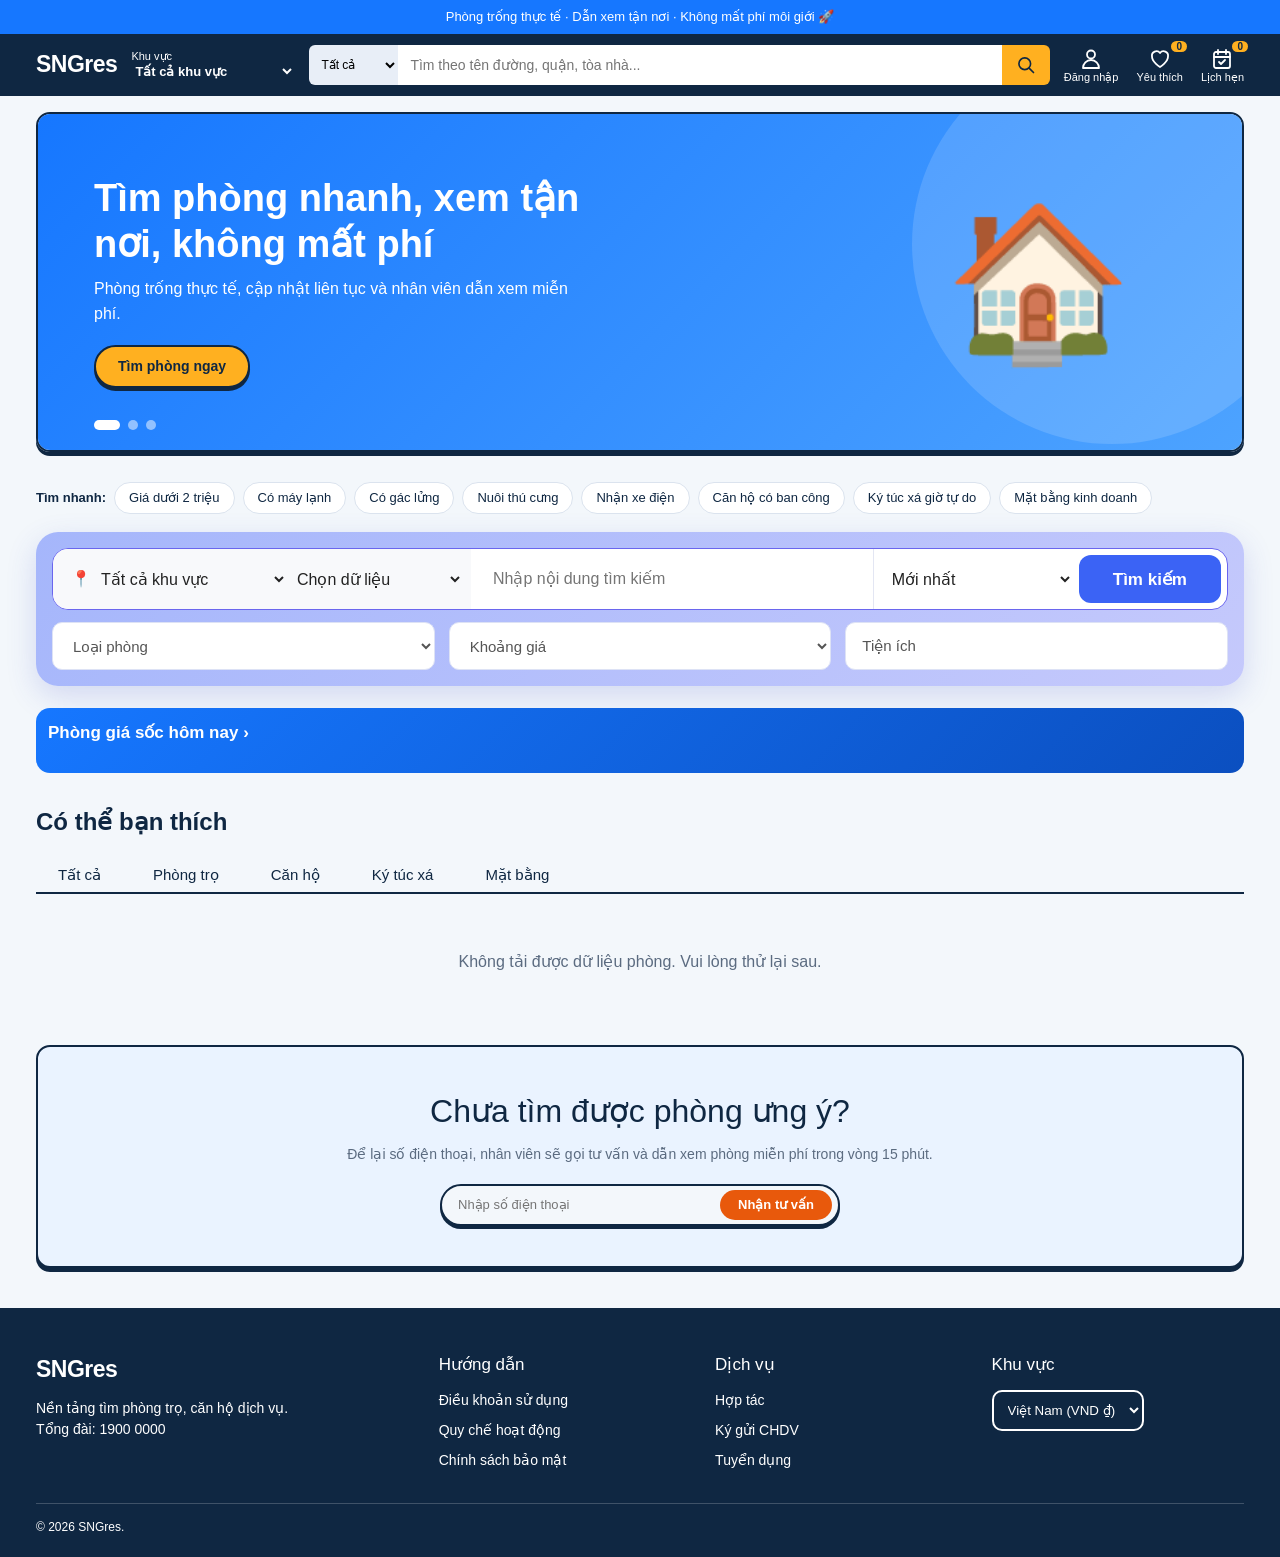
<file: index.html>
<!DOCTYPE html>
<html lang="vi">
<head>
<meta charset="UTF-8">
<meta name="viewport" content="width=device-width, initial-scale=1, viewport-fit=cover">
<meta name="theme-color" content="#0f2742">
<title>SNGres – Tìm phòng trọ, căn hộ dịch vụ</title>
<link rel="stylesheet" href="css/base.css">
<link rel="stylesheet" href="css/home.css">
<link rel="stylesheet" href="css/detail.css">
<link rel="stylesheet" href="css/responsive.css">
</head>
<body>
<div class="ann" id="ann"></div>

<header><div class="w">
  <a class="logo" href="#" data-logo></a>
  <label class="loc">Khu vực<select id="city" aria-label="Chọn khu vực"></select></label>
  <form class="sb" id="sf"><select id="sc"><option>Tất cả</option><option>Phòng trọ</option><option>Căn hộ</option><option>Ký túc xá</option><option>Mặt bằng</option></select>
    <input id="q" placeholder="Tìm theo tên đường, quận, tòa nhà..." aria-label="Tìm kiếm">
    <button aria-label="Tìm"><svg viewBox="0 0 24 24"><circle cx="10.5" cy="10.5" r="7"/><path d="M16 16l5 5"/></svg></button></form>
  <div class="ic">
    <button id="bl"><svg viewBox="0 0 24 24"><circle cx="12" cy="7.5" r="4"/><path d="M4 21c0-4.4 3.6-8 8-8s8 3.6 8 8z"/></svg><span>Đăng nhập</span></button>
    <button id="bf"><svg viewBox="0 0 24 24"><path d="M12 20s-8-5-8-10.5A4.5 4.5 0 0 1 12 6a4.5 4.5 0 0 1 8 3.5C20 15 12 20 12 20z"/></svg><span>Yêu thích</span><em id="fc">0</em></button>
    <button id="bc"><svg viewBox="0 0 24 24"><rect x="4" y="5" width="16" height="16" rx="2"/><path d="M8 3v4M16 3v4M4 10h16M9 15l2 2 4-4"/></svg><span>Lịch hẹn</span><em id="cc">0</em></button>
  </div>
</div></header>

<main class="w">
  <section class="hero1">
    <div class="ban th" id="ban"></div>
    <div class="tiles" id="tl"></div>
    <div class="qs"><b>Tìm nhanh:</b><span id="sd"></span></div>
  </section>

  <form class="flt2" id="flt" onsubmit="return false">
    <div class="bar2">
      <div class="ls"><span>&#128205;</span><select id="fcity" aria-label="Tỉnh/Thành phố"></select><select id="fd" aria-label="Quận/Huyện"></select></div>
      <input id="fq" type="search" placeholder="Nhập nội dung tìm kiếm" aria-label="Nhập nội dung tìm kiếm">
      <select id="fs" aria-label="Sắp xếp theo"><option value="">Mới nhất</option><option value="a">Giá tăng dần</option><option value="d">Giá giảm dần</option><option value="f">Còn nhiều phòng nhất</option></select>
      <button type="button" class="go" id="fgo2">Tìm kiếm</button>
    </div>
    <div class="row3">
      <select id="ft" aria-label="Loại phòng"></select>
      <select id="fp" aria-label="Khoảng giá"></select>
      <div class="amw" id="amw"><button type="button" id="fam">Tiện ích</button><div class="amp"><div class="chips" id="ac"></div></div></div>
    </div>
  </form>

  <section class="band"><h2>Phòng giá sốc hôm nay &rsaquo;</h2><div class="sc" id="deals"></div></section>

  <section class="sec" id="lst">
    <div class="sh"><h2>Có thể bạn thích</h2><span id="rs" style="font-size:13px;color:var(--mut)"></span></div>
    <div class="tabs" id="tabs"></div>
    <div class="grid" id="grid"></div>
  </section>



  <section class="sec news th"><h2 data-set="lead_title"></h2><p data-set="lead_desc"></p>
    <form class="em" id="nf"><input type="tel" data-ph="lead_placeholder" aria-label="Số điện thoại" pattern="0[0-9]{9}" title="Nhập số điện thoại 10 số, bắt đầu bằng 0" required><button data-set="lead_btn"></button></form></section>

</main>
<section class="w" id="pg" hidden></section>
<footer><div class="w"><div class="fgd">
  <div><div class="logo" data-logo></div><p style="margin-top:10px"><span data-set="footer_desc"></span><br><span data-set="footer_contact"></span></p></div>
  <div><h4>Hướng dẫn</h4><ul><li>Điều khoản sử dụng</li><li>Quy chế hoạt động</li><li>Chính sách bảo mật</li></ul></div>
  <div><h4>Dịch vụ</h4><ul><li>Hợp tác</li><li>Ký gửi CHDV</li><li>Tuyển dụng</li></ul></div>
  <div><h4>Khu vực</h4><select style="background:transparent;color:#fff;border:2px solid #fff;border-radius:10px;padding:10px"><option style="color:#000">Việt Nam (VND ₫)</option></select></div>
</div><div class="copy" data-set="copyright"></div></div></footer>

<nav class="mb" aria-label="Điều hướng chính"><a href="#" data-mb="home" class="on"><svg viewBox="0 0 24 24" aria-hidden="true"><path d="M3 11l9-8 9 8"/><path d="M5 10v10h14V10"/><path d="M10 20v-6h4v6"/></svg><span>Trang chủ</span></a><a href="#"><svg viewBox="0 0 24 24" aria-hidden="true"><path d="M4 5h16v11H9l-5 4z"/></svg><span>Nhắn tin</span></a><a href="#lst" data-mb="find"><svg viewBox="0 0 24 24" aria-hidden="true"><circle cx="10.5" cy="10.5" r="6.5"/><path d="M15.5 15.5L21 21"/></svg><span>Tìm phòng</span></a><a href="#"><svg viewBox="0 0 24 24" aria-hidden="true"><rect x="3" y="7" width="18" height="13" rx="2"/><path d="M9 7V5a1 1 0 0 1 1-1h4a1 1 0 0 1 1 1v2M3 13h18"/></svg><span>Tìm việc</span></a><a href="#"><svg viewBox="0 0 24 24" aria-hidden="true"><circle cx="12" cy="8" r="4"/><path d="M4 21c0-4.4 3.6-8 8-8s8 3.6 8 8"/></svg><span>Tài khoản</span></a></nav>

<div class="toast" id="ts"></div>

<script src="config.js"></script>
<script src="js/core.js"></script>
<script src="js/state.js"></script>
<script src="js/listing.js"></script>
<script src="js/detail.js"></script>
<script src="js/events.js"></script>
<script src="js/panel.js"></script>
<script src="js/settings.js"></script>
<script src="js/main.js"></script>
<script src="js/responsive.js"></script>
</body>
</html>
</file>
<file: css/base.css>
:root{--bg:#f3f7fb;--ink:#0f2742;--mar:#1677ff;--card:#fff;--yel:#ffb020;--mut:#5b6b80;--ln:#dbe3ee}
*{box-sizing:border-box;margin:0;padding:0}
body{background:var(--bg);color:var(--ink);font-family:"Segoe UI",Roboto,Arial,sans-serif;line-height:1.55;padding-bottom:62px}
a{color:inherit;text-decoration:none}button{font-family:inherit;color:inherit}
.w{max-width:1200px;margin:0 auto;padding:0 16px}
.th{border:2px solid var(--ink);box-shadow:0 4px 0 var(--ink)}
/* top */
.ann{background:var(--mar);color:#fff;text-align:center;font-size:13px;padding:7px}
header{background:var(--ink);color:#fff;position:sticky;top:0;z-index:30}
header .w{display:flex;align-items:center;gap:14px;height:62px}
.logo{font-size:23px;font-weight:800;letter-spacing:-.5px}.logo span{color:var(--yel)}
.loc{font-size:11px;line-height:1.2;white-space:nowrap}.loc select{display:block;background:transparent;color:#fff;border:0;font-weight:700;font-size:13px;cursor:pointer;outline:0;max-width:170px;padding:0}.loc option{color:#000}
.sb{flex:1;display:flex;height:40px}
.sb select{border:0;background:#e8eef7;border-radius:6px 0 0 6px;padding:0 8px;font-size:12px}
.sb input{flex:1;min-width:0;border:0;padding:0 12px;font-size:14px;outline:0}
.sb button{border:0;background:var(--yel);width:48px;border-radius:0 6px 6px 0;cursor:pointer;display:grid;place-items:center}
.ic{display:flex;align-items:center;gap:18px;font-size:12px}
.ic button{background:none;border:0;color:#fff;cursor:pointer;position:relative;text-align:center;font-size:11px}
.ic svg{width:24px;height:24px;stroke:#fff;fill:none;stroke-width:1.8;stroke-linecap:round;stroke-linejoin:round;display:block;margin:0 auto}
.ic em{position:absolute;top:-6px;right:-4px;background:var(--yel);color:var(--ink);font-style:normal;font-weight:700;border-radius:10px;font-size:10px;padding:0 5px}
.sb svg{width:20px;height:20px;stroke:var(--ink);fill:none;stroke-width:2;stroke-linecap:round}
nav.cat{background:#163a63;color:#fff;font-size:13px}
nav.cat .w{display:flex;gap:20px;height:38px;align-items:center;overflow-x:auto}
nav.cat a{white-space:nowrap}nav.cat a:hover{text-decoration:underline}
nav.cat .all{border:1px solid #fff;padding:3px 10px;border-radius:3px;font-weight:700}
</file>
<file: css/home.css>
/* hero */
.hero{display:grid;grid-template-columns:250px 1fr 270px;gap:14px;margin-top:16px}
.side{background:var(--card);border-radius:14px;padding:12px 16px;line-height:2.1;font-size:14px}
.side h4{color:var(--mar);font-size:14px}.side a{cursor:pointer}.side a:hover{color:var(--mar);text-decoration:underline}
.ban{border-radius:14px;position:relative;overflow:hidden;min-height:300px;color:#fff}
.sl{position:absolute;inset:0;padding:36px 40px;display:flex;flex-direction:column;justify-content:center;opacity:0;transition:.5s}
.sl.on{opacity:1}.sl h2{font-size:32px;line-height:1.2;max-width:520px}.sl p{margin:10px 0 18px;max-width:480px}
.sl .btn{align-self:flex-start}
.dots{position:absolute;left:40px;bottom:16px;display:flex;gap:8px;z-index:2}
.dots i{width:10px;height:10px;border-radius:50%;background:rgba(255,255,255,.5);cursor:pointer}.dots i.on{width:26px;border-radius:6px;background:#fff}
.btn{display:inline-block;background:#e8590c;color:#fff;border:2px solid var(--ink);box-shadow:0 3px 0 var(--ink);border-radius:30px;padding:9px 22px;font-weight:600;cursor:pointer;font-size:14px}
.btn:active{transform:translateY(2px);box-shadow:0 1px 0 var(--ink)}
.btn.ghost{background:transparent;color:var(--ink)}.btn.y{background:var(--yel);color:var(--ink)}
.login{background:var(--card);border-radius:14px;padding:16px}
.who{display:flex;gap:10px;align-items:center}.av{width:44px;height:44px;border-radius:50%;background:var(--yel)}
.login h3{margin:14px 0 2px;font-size:17px;text-align:center}.login p{text-align:center;font-size:13px;color:var(--mut)}
.login .btn{display:block;text-align:center;margin:14px 0}
.q4{display:grid;grid-template-columns:repeat(4,1fr);text-align:center;font-size:12px;gap:4px}.q4 b{display:block;font-size:17px}
.nw{background:var(--card);border-radius:14px;padding:14px}
.nw h4{font-size:15px;margin-bottom:6px}
.ni{display:flex;gap:10px;align-items:center;padding:9px 0;border-top:1px solid var(--ln);cursor:pointer}
.ni i{width:54px;height:54px;border-radius:10px;flex:none}
.ni b{display:block;font-size:13px;line-height:1.3}.ni small{color:#e8590c;font-weight:700;font-size:12px}.ni span{display:block;font-size:11px;color:var(--mut)}
.nw .btn{display:block;text-align:center;margin-top:10px;font-size:13px;padding:9px}
.hero1{margin-top:16px}
.hero1 .ban{min-height:330px}
.sl:before{content:var(--e);position:absolute;right:110px;top:50%;transform:translateY(-50%);font-size:150px;line-height:1;z-index:1}
.sl:after{content:"";position:absolute;right:-70px;top:-70px;width:400px;height:400px;border-radius:50%;background:rgba(255,255,255,.14)}
.sl>*{position:relative;z-index:2}
.tiles{display:grid;grid-template-columns:repeat(4,1fr);gap:14px;margin-top:16px}
.tile{display:flex;align-items:center;gap:14px;background:var(--card);border-radius:14px;padding:14px 16px}
.tile i{width:48px;height:48px;border-radius:14px;display:grid;place-items:center;font-style:normal;font-size:24px;flex:none}
.tile b{display:block;font-size:16px}.tile small{color:var(--mut);font-size:12px}
.tile:hover{transform:translateY(-2px)}
.qs{display:flex;align-items:center;flex-wrap:wrap;gap:8px;margin-top:14px;font-size:13px}
.qs span{display:flex;flex-wrap:wrap;gap:8px}
.qs a{background:#fff;border:1px solid var(--ln);border-radius:20px;padding:5px 14px;cursor:pointer}.qs a:hover{border-color:var(--mar);color:var(--mar)}
.cnt{text-align:center;font-style:italic;font-weight:700;margin:2px 0 18px}.cnt b{color:#e8590c}
.ff{display:grid;grid-template-columns:repeat(4,1fr);gap:22px 18px;align-items:end}
.fld{position:relative}.fld>label{position:absolute;top:-10px;left:12px;background:#dbeafe;color:var(--ink);font-size:12px;font-weight:600;padding:1px 10px;border-radius:10px;z-index:1}
.fld select,.fld input[type=text],.fld input[type=search]{width:100%;height:46px;border:1.5px solid #9fb3cc;border-radius:10px;padding:0 12px;font-size:14px;background:#fff;color:var(--ink);outline:0}
.fld select:focus,.fld input:focus{border-color:var(--mar)}
.fqw{display:flex}.fqw input{border-radius:10px 0 0 10px!important}.fqw button{border:0;background:#e8590c;color:#fff;width:44px;border-radius:0 10px 10px 0;cursor:pointer;font-size:12px}
.span2{grid-column:span 2}
.mapchk{display:flex;align-items:center;gap:8px;color:#d4351c;font-weight:700;font-size:14px;cursor:pointer;height:46px}.mapchk input{width:20px;height:20px}
.fbtn{display:flex;gap:10px;align-items:center}
.hotb{background:#e0301e;color:#fff;border:0;border-radius:8px;padding:0 20px;height:46px;font-weight:800;font-size:15px;cursor:pointer;opacity:.75}.hotb.on{opacity:1;box-shadow:0 0 0 3px #ffb020}
.sbtn{background:#4a8cf0;color:#fff;border:0;border-radius:8px;height:46px;padding:0 22px;font-size:15px;cursor:pointer}
.lnk{background:none;border:0;color:var(--mar);cursor:pointer;font-size:13px;text-decoration:underline}
.mapv{position:relative;height:480px;border-radius:14px;border:2px solid var(--ink);background:#dfeaf5 repeating-linear-gradient(0deg,transparent 0 59px,rgba(15,39,66,.08) 59px 60px),repeating-linear-gradient(90deg,transparent 0 59px,rgba(15,39,66,.08) 59px 60px);overflow:hidden}
.pin{position:absolute;transform:translate(-50%,-100%);font-size:28px;cursor:pointer;text-align:center;line-height:1}
.pin small{display:block;font-size:11px;background:#fff;border:1px solid var(--ink);border-radius:8px;padding:1px 6px;font-weight:700;color:#e8590c;white-space:nowrap}
.flt2{background:linear-gradient(135deg,#a5b6fb,#c5c9fc);border-radius:22px;padding:16px;margin-top:18px;box-shadow:0 10px 30px rgba(60,80,200,.18)}
.bar2{display:flex;align-items:stretch;background:#fff;border:1.5px solid #6a66ee;border-radius:16px;height:62px;overflow:hidden}
.ls{display:flex;align-items:center;gap:6px;background:#f8f9fb;padding:0 8px 0 18px;flex:none}
.ls select{border:0;background:transparent;font-size:16px;color:#222;outline:0;cursor:pointer;height:100%;min-width:0}
#fcity{width:190px}#fd{width:170px}
.bar2 input{flex:1;min-width:0;border:0;padding:0 22px;font-size:16px;outline:0}
.go{background:#3b63f5;color:#fff;border:0;border-radius:12px;margin:6px;padding:0 34px;font-size:17px;font-weight:600;cursor:pointer}
.go:hover{background:#2d4fd6}
#fs{flex:none;width:200px;border:0;border-left:1px solid #e3e6f3;background:transparent;padding:0 14px;font-size:16px;color:#222;outline:0;cursor:pointer}
.row3{display:grid;grid-template-columns:repeat(3,1fr);gap:14px;margin-top:12px}
.row3 select,#fam{width:100%;height:48px;border:1px solid #dde2f5;border-radius:10px;padding:0 16px;background:#fff;font-size:15px;color:#555;text-align:left;cursor:pointer;outline:0}
.amw{position:relative}.amp{display:none;position:absolute;top:54px;left:0;min-width:320px;background:#fff;border-radius:12px;box-shadow:0 12px 30px rgba(0,0,0,.22);padding:14px;z-index:25}.amw.open .amp{display:block}
.amp .chips{margin:0}.amp .chips .l{display:none}
@media(max-width:960px){.bar2{flex-wrap:wrap;height:auto}.ls{width:100%;padding:8px 10px}#fcity,#fd{flex:1;width:auto}.bar2 input{height:48px;flex:1 1 60%}#fs{height:48px;width:auto;flex:1 1 30%}.go{padding:0 20px}.row3{grid-template-columns:1fr}.adv{grid-template-columns:1fr 1fr}.cnt2{margin-left:0}}
/* filter */
.flt{background:var(--card);border-radius:14px;padding:16px;margin-top:18px}
.fg{display:grid;grid-template-columns:repeat(3,1fr) auto;gap:10px}
.fg select{height:44px;border:2px solid var(--ink);border-radius:10px;padding:0 12px;background:#fff;color:var(--ink);font-size:14px}
.chips{display:flex;flex-wrap:wrap;gap:8px;margin-top:12px;align-items:center}
.chips .l{font-size:12px;color:var(--mut);width:64px}
.chips button{border:1.5px solid #8a6a74;background:transparent;border-radius:20px;padding:5px 14px;font-size:13px;cursor:pointer}
.chips button.on{background:var(--ink);border-color:var(--ink);color:#fff}
/* deals */
.band{background:linear-gradient(135deg,#1677ff,#0b4fc0);border-radius:14px;padding:12px;margin-top:22px;color:#fff}
.band h2{font-size:17px;margin-bottom:8px}
.sc{display:flex;gap:10px;overflow-x:auto;padding-bottom:6px}
.dl{min-width:150px;background:#fff;color:var(--ink);border-radius:10px;padding:8px;font-size:12px;cursor:pointer}
.dl i{display:block;height:92px;border-radius:8px;margin-bottom:6px}
.bg{background:#e8590c;color:#fff;font-weight:700;border-radius:3px;padding:1px 5px;font-size:10px}.lt{color:#e8590c;font-size:10px;margin-left:4px}
.dl .p{font-size:14px;font-weight:700;margin-top:3px}.dl s{font-size:10px;font-weight:400;color:#666}
/* tabs & grid */
.sec{margin-top:30px}
.tabs{display:flex;gap:8px;overflow-x:auto;border-bottom:2px solid var(--ink);margin-bottom:16px}
.tabs button{border:2px solid transparent;border-bottom:0;background:none;padding:10px 20px;font-size:15px;cursor:pointer;border-radius:10px 10px 0 0;white-space:nowrap;margin-bottom:-2px}
.tabs button.on{border-color:var(--ink);background:var(--bg);font-weight:700}
.grid{display:grid;grid-template-columns:repeat(4,1fr);gap:16px}
.rc{background:var(--card);border-radius:12px;overflow:hidden;cursor:pointer;display:flex;flex-direction:column;transition:.15s}
.rc:hover{transform:translateY(-3px)}
.rc .im{height:160px;position:relative}
.bd{position:absolute;top:8px;left:8px;display:flex;gap:4px;flex-wrap:wrap}
.bd span{font-size:11px;font-weight:700;padding:2px 9px;border-radius:12px;background:#fff}.bd .h{background:#ff6a1a;color:#fff}.bd .v{background:#16a34a;color:#fff}
.fav{position:absolute;top:8px;right:8px;width:32px;height:32px;border-radius:50%;border:0;background:#fff;cursor:pointer;font-size:16px}
.rbd{padding:12px;display:flex;flex-direction:column;gap:4px;flex:1}
.rbd b{font-size:15px}.rbd .a{font-size:12px;color:var(--mut)}.rbd .f{font-size:12px;color:#16a34a;font-weight:700}.rbd .pr{font-weight:800;font-size:16px;color:#e8590c;margin-top:auto}
.empty{grid-column:1/-1;text-align:center;padding:40px;color:var(--mut)}
.sh{display:flex;justify-content:space-between;align-items:center;margin-bottom:14px}.sh h2{font-size:24px;font-weight:600}.sh a{color:var(--mar);font-size:14px;font-weight:600}
.dg{display:grid;grid-template-columns:repeat(4,1fr);gap:10px}
.dg a{background:var(--card);border-radius:12px;padding:12px 14px;border:2px solid var(--ink);font-size:14px;cursor:pointer}.dg a:hover{background:#fff}.dg small{display:block;color:var(--mut)}
/* faq/news/app */
.faq{background:var(--card);border-radius:14px;padding:24px}.faq h2{font-weight:600}
.faq details{border-top:1px solid var(--ln);padding:12px 0}.faq summary{cursor:pointer;display:flex;justify-content:space-between;list-style:none;font-weight:600}
.faq summary:after{content:"+";font-size:20px}.faq details[open] summary:after{content:"–"}.faq details p{margin-top:6px;color:var(--mut);font-size:14px}
.news{background:#eaf3ff;border-radius:14px;text-align:center;padding:40px 16px}
.news h2{font-weight:400;font-size:32px;margin-bottom:8px}.news p{color:var(--mut);margin-bottom:18px;font-size:14px}
.em{display:inline-flex;width:400px;max-width:100%;border:2px solid var(--ink);border-radius:30px;box-shadow:0 3px 0 var(--ink);height:42px;padding:0 6px 0 16px;background:var(--bg)}
.em input{flex:1;min-width:0;border:0;background:none;outline:0;font-size:13px}.em button{border:0;background:#e8590c;color:#fff;font-weight:600;font-size:13px;cursor:pointer;border-radius:30px;padding:0 18px;margin:4px 0}
.app{display:grid;grid-template-columns:1fr auto;gap:20px;align-items:center;background:linear-gradient(135deg,#0f2742,#1d4e89);color:#fff;border-radius:14px;padding:26px}
.qr{width:100px;height:100px;background:#fff;color:var(--ink);border-radius:10px;display:grid;place-items:center;font-size:12px;text-align:center}
footer{background:var(--ink);color:#fff;margin-top:40px;padding:44px 0 20px;font-size:14px}
.fgd{display:grid;grid-template-columns:1.5fr 1fr 1fr 1fr;gap:24px}footer h4{font-weight:400;font-size:17px;margin-bottom:12px}footer li{list-style:none;margin-bottom:8px}
.copy{border-top:1px solid rgba(255,255,255,.2);margin-top:24px;padding-top:14px;font-size:12px}
.mb{display:none;position:fixed;bottom:0;left:0;right:0;background:#fff;border-top:2px solid var(--ink);justify-content:space-around;padding:6px 0;font-size:11px;z-index:40}.mb a{text-align:center}
/* modal */
.ov{display:none;position:fixed;inset:0;background:rgba(30,5,15,.6);z-index:60;overflow-y:auto;padding:24px 12px}
.ov.on{display:block}
.md{background:var(--bg);max-width:1000px;margin:0 auto;border-radius:16px;padding:26px;position:relative}
.x{position:absolute;top:12px;right:14px;width:36px;height:36px;border-radius:50%;border:2px solid var(--ink);background:#fff;cursor:pointer;font-size:18px}
.pd{display:grid;grid-template-columns:1fr 1fr;gap:34px}
.mi{aspect-ratio:1/.85;border-radius:12px}
.th2{display:flex;gap:10px;margin-top:16px}.th2 i{flex:1;aspect-ratio:1;border-radius:10px;cursor:pointer;display:block;border:2px solid var(--ink);box-shadow:0 3px 0 var(--ink)}.th2 i.on{outline:3px solid var(--yel)}
.pd small{font-size:11px;letter-spacing:.12em}.pd h1{font-size:30px;font-weight:500;line-height:1.2;margin:4px 0 12px}
.price{font-size:22px;font-weight:700;color:#e8590c}.tx{font-size:13px;color:var(--mut)}
.lb{font-size:13px;margin:16px 0 6px}
.pills{display:flex;gap:8px;flex-wrap:wrap}.pills button{border:1.5px solid #8a6a74;background:transparent;border-radius:30px;padding:8px 20px;cursor:pointer;font-size:14px}.pills button.on{background:var(--ink);color:#fff;border-color:var(--ink)}
.qty{display:inline-flex;align-items:center;justify-content:space-between;width:140px;height:46px;border:2px solid var(--ink);box-shadow:0 3px 0 var(--ink);border-radius:10px;padding:0 6px}.qty button{border:0;background:none;width:32px;height:32px;font-size:18px;cursor:pointer}
.acts{margin-top:18px;display:grid;gap:10px;max-width:420px}.acts .btn{text-align:center;padding:13px}
.tp{padding:20px 4px;font-size:15px}.tp ul{padding-left:20px}.tp li{margin-bottom:6px}.tp dl{display:grid;grid-template-columns:170px 1fr;gap:8px 16px}.tp dt{font-weight:700}
.rv{border-bottom:1px solid var(--ln);padding:10px 0}.rv b{display:block}
.toast{position:fixed;bottom:80px;left:50%;transform:translateX(-50%);background:var(--ink);color:#fff;padding:10px 20px;border-radius:30px;font-size:14px;z-index:90;opacity:0;pointer-events:none;transition:.3s}.toast.on{opacity:1}
@media(max-width:960px){.hero{grid-template-columns:1fr}.sl:before{display:none}.tiles{grid-template-columns:1fr 1fr}.tile{padding:10px}.grid,.dg{grid-template-columns:repeat(2,1fr)}.fg{grid-template-columns:1fr 1fr}.pd,.fgd,.app{grid-template-columns:1fr}.ic span{display:none}.loc select{max-width:100px}.ff{grid-template-columns:1fr 1fr}.span2{grid-column:span 2}.mb{display:flex}.sl h2{font-size:24px}.sl{padding:24px}.dots{left:24px}}
</file>
<file: css/detail.css>
/* detail page */
#pg{padding:26px 16px 40px}.bc{font-size:13px;color:var(--mut);margin-bottom:14px}.bc a{color:var(--mar)}.bc i{margin:0 7px;font-style:normal;opacity:.5}.bc b{color:var(--ink);font-weight:600}
.hd2{display:flex;justify-content:space-between;align-items:flex-end;gap:16px;flex-wrap:wrap;margin-bottom:18px}
.chips2{display:flex;gap:6px;flex-wrap:wrap;margin-bottom:8px}.chips2 span{font-size:12px;font-weight:600;padding:3px 10px;border-radius:99px;background:#e6eef9;color:#26456b}.chips2 .hot{background:#ffe6dc;color:#c2410c}.chips2 .ok{background:#dcf5e4;color:#157a3a}
.hd2 h1{font-size:30px;line-height:1.2;letter-spacing:-.01em}.hd2 .ad2{color:var(--mut);margin-top:4px}
.pr2{text-align:right}.pr2 b{display:block;font-size:30px;color:#d4622a;line-height:1.1}.pr2 small{color:var(--mut)}
.dg2{display:grid;grid-template-columns:minmax(0,1fr) 370px;gap:24px;align-items:start}
.c2{background:#fff;border:1px solid var(--ln);border-radius:16px;padding:18px;box-shadow:0 6px 20px rgba(15,39,66,.06);margin-top:18px}.c2:first-child{margin-top:0}
.c2 h3{font-size:13px;letter-spacing:.06em;color:var(--mut);margin-bottom:12px;text-transform:uppercase}
#pg .gm{height:min(56vw,520px);border-radius:16px;border:1px solid var(--ln)}
#pg .th2{display:grid;grid-template-columns:repeat(4,1fr);gap:10px;margin-top:10px}#pg .th2 i{aspect-ratio:16/9;border:2px solid transparent;box-shadow:none;border-radius:10px;opacity:.75}#pg .th2 i.on{border-color:var(--mar);opacity:1;outline:0}
.am8{display:grid;grid-template-columns:repeat(auto-fill,minmax(92px,1fr));gap:8px}.am8 span{display:flex;flex-direction:column;align-items:center;gap:2px;padding:10px 4px;border-radius:12px;background:#f1f6fd;font-size:20px}.am8 span small{font-size:12px;color:var(--ink);font-weight:600}.am8 span.off{opacity:.3;filter:grayscale(1)}
.cs{display:grid;grid-template-columns:repeat(4,1fr);gap:10px;margin-top:14px;padding-top:14px;border-top:1px dashed var(--ln)}.cs b{display:block;font-size:15px}.cs small{color:var(--mut);font-size:12px}
#pg .tabs{border-bottom:1px solid var(--ln);gap:2px;margin-bottom:6px}#pg .tabs button{border:0;border-bottom:3px solid transparent;border-radius:0;background:none;padding:10px 14px;margin-bottom:-1px;color:var(--mut)}#pg .tabs button.on{border-bottom-color:var(--mar);color:var(--mar);font-weight:700;background:none}
.side{position:sticky;top:84px}.bk2{padding:20px}
.bt2{display:flex;justify-content:space-between;align-items:baseline;margin-bottom:14px}.bt2 b{font-size:26px;color:#d4622a}.bt2 small{color:var(--mut)}
.lb2{font-size:12px;font-weight:700;letter-spacing:.05em;color:var(--mut);text-transform:uppercase;margin:16px 0 8px}
.rl{display:grid;grid-template-columns:repeat(auto-fill,minmax(74px,1fr));gap:8px}.rl button{border:1.5px solid var(--ln);background:#fff;border-radius:10px;padding:7px 2px;font-size:12px;color:var(--mut);cursor:pointer}.rl b{display:block;font-size:15px;color:var(--ink)}.rl button.on{background:#eaf2ff;border-color:var(--mar)}.rl button.on b{color:var(--mar)}
.seg{display:flex;background:#eef2f8;border-radius:12px;padding:4px;gap:4px}.seg button{flex:1;border:0;background:none;border-radius:9px;padding:8px 0;font-size:14px;cursor:pointer;color:var(--mut)}.seg button.on{background:#fff;color:var(--ink);font-weight:700;box-shadow:0 1px 4px rgba(15,39,66,.15)}
.stp{display:inline-flex;align-items:center;border:1.5px solid var(--ln);border-radius:10px}.stp button{width:38px;height:38px;border:0;background:none;font-size:18px;cursor:pointer}.stp span{min-width:30px;text-align:center;font-weight:700}
.fg2{display:grid;grid-template-columns:1fr 1fr;gap:10px;margin-top:6px}.fg2 .f{grid-column:span 2}.fg2 .h{grid-column:span 1}
.f2 label{display:block;font-size:12px;color:var(--mut);margin-bottom:4px}.f2 input{width:100%;height:42px;border:1.5px solid var(--ln);border-radius:10px;padding:0 12px;font-size:14px;background:#fff;outline:0}.f2 input:focus{border-color:var(--mar)}
.cta{width:100%;height:48px;border:0;border-radius:12px;background:#d4622a;color:#fff;font-weight:700;font-size:16px;cursor:pointer;margin-top:16px}.cta:hover{background:#bf561f}.cta.g{background:#fff;color:var(--ink);border:1.5px solid var(--ln);margin-top:8px;height:44px;font-size:15px}
.bkl{display:inline-block;margin-top:20px;color:var(--mar);font-weight:600}
@media(max-width:960px){.dg2{grid-template-columns:1fr}.side{position:static}.cs{grid-template-columns:1fr 1fr}.pr2{text-align:left}.hd2 h1{font-size:24px}}
/* sidebar clean */
.dg2{grid-template-columns:minmax(0,1fr) 380px}
.side .cd{background:#fff;border:1px solid #e3e8f0;border-radius:16px;box-shadow:0 6px 20px rgba(15,39,66,.06);padding:18px}.side .cd+.cd{margin-top:14px}
.cdh{display:flex;justify-content:space-between;align-items:baseline;margin-bottom:12px}.cdh b{font-size:16px}.cdh small{color:var(--mut)}.pc{color:#d4622a;font-size:22px;font-weight:800}
.fm{display:grid;grid-template-columns:1fr 1fr;gap:12px}.fm>*{min-width:0}.fm .f{grid-column:1/-1}
.fl2 label{display:block;font-size:12px;font-weight:600;color:var(--mut);margin-bottom:5px}
.fl2 input,.fl2 select{display:block;width:100%;min-width:0;height:44px;border:1.5px solid #dfe5ef;border-radius:10px;padding:0 12px;font-size:15px;background:#fff;color:var(--ink);outline:0;font-family:inherit}.fl2 input:focus,.fl2 select:focus{border-color:#3b63f5;box-shadow:0 0 0 3px rgba(59,99,245,.14)}
.bkb{width:100%;height:48px;border:0;border-radius:12px;background:#3b63f5;color:#fff;font-weight:700;font-size:16px;cursor:pointer;margin-top:16px}.bkb:hover{background:#2d4fd6}
.adl{width:100%;height:42px;margin-top:8px;border:1.5px solid #dfe5ef;border-radius:12px;background:#fff;color:var(--ink);font-size:14px;font-weight:600;cursor:pointer}.adl:hover{background:#f3f7fb}
@media(max-width:960px){.dg2{grid-template-columns:1fr}}
.fm .gt{grid-column:1/-1;font-size:11px;font-weight:700;letter-spacing:.07em;color:var(--mut);text-transform:uppercase}.fm .gt~.gt{margin-top:6px;padding-top:14px;border-top:1px dashed #e3e8f0}
.fl2 label em{color:#e03131;font-style:normal}
.fm.fold{display:none}.fm.fold.open{display:grid;animation:fo .25s ease}@keyframes fo{from{opacity:0;transform:translateY(-6px)}to{opacity:1;transform:none}}
.fm.fold{display:none}.fm.fold.open{display:grid;animation:fo .25s ease}@keyframes fo{from{opacity:0;transform:translateY(-6px)}to{opacity:1;transform:none}}
.ctv{border:0;text-align:left;cursor:pointer;font-family:inherit;display:flex;align-items:center;gap:12px;width:100%;padding:14px 16px;border-radius:14px;background:linear-gradient(135deg,#5b7cff,#3b63f5);color:#fff;text-decoration:none;box-shadow:0 8px 20px rgba(59,99,245,.35);transition:.2s}.ctv:hover{transform:translateY(-1px);box-shadow:0 10px 24px rgba(59,99,245,.45)}
.ctv .ci{flex:none;width:42px;height:42px;border-radius:50%;background:rgba(255,255,255,.22);display:grid;place-items:center;font-size:20px}.ctv .ct b{display:block;font-size:17px;line-height:1.25}.ctv .ct small{display:block;font-size:12.5px;opacity:.92;margin-top:2px}
.side .fm{margin-top:14px}
.ctv{background:linear-gradient(135deg,#ff8a1f,#e8590c)!important;box-shadow:0 8px 22px rgba(232,89,12,.45)!important;position:relative;overflow:hidden;animation:ctvb 2.4s ease-in-out infinite}
.ctv:hover{box-shadow:0 12px 28px rgba(232,89,12,.55)!important}
.ctv:before{content:"";position:absolute;top:0;left:-60%;width:40%;height:100%;background:linear-gradient(100deg,transparent,rgba(255,255,255,.45),transparent);transform:skewX(-20deg);animation:ctvs 3s ease-in-out infinite}
.ctv .ci{background:#fff!important;color:#e8590c;position:relative;animation:ctvr 1.8s ease-out infinite}
.ctv .ci svg{width:24px;height:24px;stroke:currentColor;fill:none;stroke-width:2;stroke-linecap:round;stroke-linejoin:round;animation:ctvw 2.4s ease-in-out infinite;transform-origin:50% 50%}
.ctv .ct{position:relative}
@keyframes ctvb{0%,100%{transform:translateY(0)}50%{transform:translateY(-2px)}}
@keyframes ctvs{0%,60%{left:-60%}100%{left:130%}}
@keyframes ctvr{0%{box-shadow:0 0 0 0 rgba(255,255,255,.7)}100%{box-shadow:0 0 0 14px rgba(255,255,255,0)}}
@keyframes ctvw{0%,60%,100%{transform:rotate(0)}65%{transform:rotate(-14deg)}75%{transform:rotate(12deg)}85%{transform:rotate(-8deg)}95%{transform:rotate(4deg)}}
@media(prefers-reduced-motion:reduce){.ctv,.ctv:before,.ctv .ci,.ctv .ci svg{animation:none}}
/* nút yêu thích ở trang chi tiết */
#pg .gm{position:relative}
.hbt{position:absolute;top:14px;right:14px;display:flex;align-items:center;gap:7px;height:42px;padding:0 16px 0 12px;border:0;border-radius:99px;background:rgba(255,255,255,.95);color:var(--ink);font-weight:700;font-size:14px;cursor:pointer;box-shadow:0 4px 14px rgba(15,39,66,.22);transition:.2s;font-family:inherit}
.hbt:hover{transform:scale(1.05)}
.hbt svg{width:22px;height:22px;stroke:#e0301e;fill:none;stroke-width:2;stroke-linecap:round;stroke-linejoin:round;transition:.2s}
.hbt.on{color:#e0301e}.hbt.on svg{fill:#e0301e}
.hbt.pop svg{animation:hp .4s}
@keyframes hp{50%{transform:scale(1.45)}}
/* room picker */
.side .cd .cdh{margin-bottom:14px}
.side .cd .cdh small{background:#eef3ff;color:#3b63f5;font-weight:700;font-size:12px;padding:3px 10px;border-radius:99px}
#rl.rb{display:grid;grid-template-columns:repeat(4,1fr);gap:8px;max-height:196px;overflow-y:auto;padding:2px 6px 2px 2px;margin-right:-6px;scrollbar-width:thin;scrollbar-color:#c3cee6 transparent;overscroll-behavior:contain}
#rl.rb::-webkit-scrollbar{width:6px}
#rl.rb::-webkit-scrollbar-track{background:transparent}
#rl.rb::-webkit-scrollbar-thumb{background:#c3cee6;border-radius:99px}
#rl.rb::-webkit-scrollbar-thumb:hover{background:#3b63f5}
#rl.rb button{position:relative;border:1.5px solid #e3e8f0;background:#fff;border-radius:12px;padding:9px 0 8px;font-size:11.5px;font-weight:600;color:var(--mut);cursor:pointer;transition:.15s}
#rl.rb button b{display:block;font-size:16px;font-weight:800;color:var(--ink);line-height:1.2;margin-bottom:1px}
#rl.rb button:hover{border-color:#9db4ff;background:#f6f9ff;transform:translateY(-1px)}
#rl.rb button.on{background:linear-gradient(135deg,#5b7cff,#3b63f5);border-color:#3b63f5;color:rgba(255,255,255,.9);box-shadow:0 6px 14px rgba(59,99,245,.32)}
#rl.rb button.on b{color:#fff}
#rl.rb button.on:after{content:"✓";position:absolute;top:3px;right:6px;font-size:10px;font-weight:800;color:#fff}
.bkb{background:#fff;color:#3b63f5;border:2px solid #3b63f5;height:46px;margin-top:14px}.bkb:hover{background:#eef3ff}.bkb.go{background:#3b63f5;color:#fff}.bkb.go:hover{background:#2d4fd6}
/* info card */
.ib{padding:0;overflow:hidden}.ib .sx{padding:16px 18px;border-top:1px solid #eaeef5}.ib .sx:first-child{border-top:0}
.ib h4{font-size:12.5px;letter-spacing:.06em;color:var(--mut);text-transform:uppercase;margin-bottom:10px;display:flex;justify-content:space-between;align-items:center;font-weight:700}.ib h4 em{font-style:normal;text-transform:none;letter-spacing:0;font-weight:400;margin-left:6px}
.cpb{border:1px solid #dfe5ef;background:#f8fafd;border-radius:8px;padding:5px 12px;font-size:13px;color:var(--mut);cursor:pointer;text-transform:none;letter-spacing:0;font-weight:600}.cpb:hover{background:#eef3ff}
.ib .pz{margin:6px 0 10px}.ib .pz b{color:#d03a2f;font-size:20px}
.tg{display:flex;flex-wrap:wrap;gap:8px;margin-bottom:12px}.tg span{border:1px solid #dfe5ef;border-radius:99px;padding:4px 12px;font-size:13px;background:#fff}.tg span b{margin-left:3px}.tg .ok{background:#e9f8ee;border-color:#c5ecd2;color:#157a3a;font-weight:600}
.ai{display:grid;grid-template-columns:repeat(auto-fill,minmax(76px,1fr));gap:8px}.ai div{display:flex;flex-direction:column;align-items:center;gap:3px;padding:10px 2px;border-radius:12px;background:#f1f3f6;color:#a0aab8;font-size:12px;font-weight:600;border:1px solid transparent}.ai div i{font-style:normal;font-size:20px;filter:grayscale(1);opacity:.55}.ai div.on{background:#eaf1ff;border-color:#cfe0ff;color:var(--ink)}.ai div.on i{filter:none;opacity:1}
.cg{display:grid;grid-template-columns:repeat(4,1fr);gap:12px}.cg div{display:flex;gap:8px;align-items:center;min-width:0}.cg i{flex:none;width:30px;height:30px;border-radius:50%;background:#e8efff;display:grid;place-items:center;font-style:normal;font-size:14px}.cg b{display:block;font-size:14px;line-height:1.2}.cg small{color:var(--mut);font-size:11.5px}
.dgr{display:grid;grid-template-columns:repeat(3,1fr);gap:8px 14px;font-size:14px}.dgr span{color:var(--mut)}.dgr b{color:var(--ink)}
.ds p{color:#3a4a5e;font-size:14px}.ds ul{list-style:none;margin-top:10px}.ds li{position:relative;padding-left:16px;margin-bottom:8px;font-size:14px}.ds li:before{content:"";position:absolute;left:2px;top:8px;width:6px;height:6px;border-radius:50%;background:#3b63f5}.ds li b{display:block}.ds li span{color:var(--mut)}
@media(max-width:700px){.cg{grid-template-columns:1fr 1fr}.dgr{grid-template-columns:1fr 1fr}}
/* info card v2 */
.ib .cpb{display:inline-flex;align-items:center;gap:7px;border:1.5px solid #3b63f5;background:#fff;color:#3b63f5;border-radius:99px;padding:6px 14px;font-size:13.5px;font-weight:700;transition:.2s}.ib .cpb:hover{background:#3b63f5;color:#fff}.ib .cpb.done{background:#157a3a;border-color:#157a3a;color:#fff}

.ib{border-radius:20px;border:1px solid #dde4f0}.ib .sx{padding:20px 24px}
.ib h4{text-transform:none;letter-spacing:0;font-size:16px;color:var(--ink);font-weight:800;margin-bottom:14px;justify-content:flex-start;gap:10px}
.ib h4>span{display:flex;align-items:center;gap:10px}.ib h4>span:before{content:"";width:4px;height:16px;border-radius:2px;background:#3b63f5}
.ib h4 em{margin:0;color:var(--mut);font-size:13px;font-weight:500}.ib h4 .cnt{margin-left:auto;background:#eef3ff;color:#3b63f5;border-radius:99px;padding:2px 10px;font-weight:700}
.ib .hd{background:linear-gradient(180deg,#f2f6ff,#fff);border-bottom:1px solid #e6ecf6}
.tp{display:flex;justify-content:space-between;align-items:flex-start;gap:12px}.pzw small{color:var(--mut);font-size:13px}
.ib .pz{margin:2px 0 0;display:flex;align-items:baseline;gap:3px}.ib .pz b{font-size:38px;line-height:1.1;color:var(--ink);font-weight:800;letter-spacing:-.5px}.ib .pz u{text-decoration:none;font-size:20px;font-weight:700;color:#3b63f5}
.tpr{display:flex;flex-direction:column;align-items:flex-end;gap:8px}.vf{background:#e9f8ee;color:#157a3a;border:1px solid #c5ecd2;border-radius:99px;padding:4px 12px;font-size:13px;font-weight:700}
.adr{margin:12px 0 16px;color:#3a4a5e;font-size:15px;display:flex;gap:8px;align-items:flex-start}
.st{display:grid;grid-template-columns:repeat(3,1fr);background:#fff;border:1px solid #dde4f0;border-radius:14px}.st div{padding:12px 16px}.st div+div{border-left:1px solid #e6ecf6}.st small{display:block;color:var(--mut);font-size:12.5px}.st b{font-size:18px;color:var(--ink)}
.am{display:flex;flex-wrap:wrap;gap:8px}.am span{display:inline-flex;align-items:center;gap:6px;padding:7px 14px 7px 10px;border-radius:99px;font-size:14px;font-weight:600}
.am span i{font-style:normal;font-size:16px}.am .on{background:#3b63f5;color:#fff}.am .off{background:#f3f5f9;color:#a3adbd;text-decoration:line-through;text-decoration-color:#c9d0dc}.am .off i{filter:grayscale(1);opacity:.5}
.lv{list-style:none;display:grid;grid-template-columns:1fr 1fr;gap:4px 36px}.lv li{display:flex;align-items:baseline;gap:8px;padding:9px 0;font-size:14.5px}.lv li i{font-style:normal;width:22px;flex:none;text-align:center}.lv li span{color:#3a4a5e}.lv li em{flex:1;border-bottom:2px dotted #cfd7e5;transform:translateY(-4px);min-width:12px}.lv li b{color:var(--ink);font-weight:800}.lv li b.no{color:#a3adbd;font-weight:500}
.kv{display:grid;grid-template-columns:repeat(4,1fr);gap:10px}.kv div{border:1px solid #e3e9f3;border-radius:12px;padding:10px 14px;background:#fafbfe}.kv span{display:block;color:var(--mut);font-size:12.5px}.kv b{font-size:16px;color:var(--ink)}.kv b.y{color:#157a3a}
.ib .ds p{white-space:pre-line;font-size:15px;line-height:1.65;color:#2c3b50;padding-left:14px;border-left:3px solid #cfe0ff;margin-bottom:16px}
.nb{display:grid;gap:14px}.nb small{display:block;color:var(--mut);font-size:12.5px;margin-bottom:5px}.nb>div>b{font-size:15px;color:var(--ink)}
.pl{display:flex;flex-wrap:wrap;gap:8px}.pl span{background:#f3f6fc;border:1px solid #e3e9f3;border-radius:10px;padding:6px 12px;font-size:14px;color:var(--ink)}.pl em{font-style:normal;color:#3b63f5;font-weight:700;margin-left:8px;font-size:13px}
@media(max-width:700px){.kv{grid-template-columns:1fr 1fr}.lv{grid-template-columns:1fr}.ib .pz b{font-size:30px}.tp{flex-direction:column}.tpr{flex-direction:row;align-items:center}}

.st{grid-template-columns:repeat(auto-fit,minmax(130px,1fr))}.st div[hidden]{display:none}
#rl.rb button em{display:block;font-style:normal;font-size:10.5px;font-weight:600;opacity:.8;margin-top:1px}
/* nhiều ảnh */
#pg .th2 i{cursor:pointer;background-color:#eef3fb}
.gnv{position:absolute;top:50%;transform:translateY(-50%);width:42px;height:42px;border:0;border-radius:50%;background:rgba(255,255,255,.92);color:var(--ink);font-size:26px;line-height:1;cursor:pointer;box-shadow:0 4px 14px rgba(15,39,66,.22);padding:0 0 3px}
.gnv.gp{left:12px}.gnv.gn{right:12px}.gnv:hover{background:#fff}
.gct{position:absolute;left:12px;bottom:12px;background:rgba(15,39,66,.72);color:#fff;font-size:12.5px;font-weight:700;padding:4px 10px;border-radius:99px}

/* panel liên hệ Zalo + SĐT + lưu ý */
.ctp{max-height:0;overflow:hidden;opacity:0;transition:max-height .3s ease,opacity .25s ease,margin .3s ease;display:flex;flex-direction:column;gap:10px}
.ctp.open{max-height:220px;opacity:1;margin-top:12px}
.zlb{display:flex;align-items:center;justify-content:center;gap:10px;padding:12px 16px;border-radius:12px;background:#0068ff;color:#fff;font-weight:700;font-size:15.5px;text-decoration:none;box-shadow:0 6px 16px rgba(0,104,255,.3)}
.zlb:hover{background:#0057d9}
.zlb svg{background:#fff;border-radius:7px}
.phr{display:flex;align-items:center;justify-content:space-between;gap:10px;padding:10px 12px;border:1.5px dashed #c5d3f5;border-radius:12px;background:#f5f8ff}
.phn{font-size:19px;font-weight:800;letter-spacing:.5px;color:#1a2a4d}
.phc{display:inline-flex;align-items:center;gap:6px;border:0;cursor:pointer;font-family:inherit;font-weight:700;font-size:13.5px;padding:8px 12px;border-radius:9px;background:#3b63f5;color:#fff}
.phc svg{width:16px;height:16px;stroke:currentColor;fill:none;stroke-width:2;stroke-linecap:round;stroke-linejoin:round}
.phc.done{background:#16a34a}
.ctn{display:flex;gap:9px;align-items:flex-start;margin-top:12px;padding:11px 13px;border-radius:12px;background:#fff7e6;border:1px solid #ffd58a;color:#7a4b00;font-size:13.5px;line-height:1.5}
.ctn p{margin:0}
.ctn[hidden]{display:none}

/* bảng Yêu thích / Lịch hẹn */
.dro{position:fixed;inset:0;z-index:1000}.dro[hidden]{display:none}
.drb{position:absolute;inset:0;background:rgba(10,20,40,.5);opacity:0;transition:opacity .25s}
.drp{position:absolute;top:0;right:0;height:100%;width:min(440px,100%);background:#fff;display:flex;flex-direction:column;transform:translateX(100%);transition:transform .25s ease;box-shadow:-10px 0 30px rgba(0,0,0,.18)}
.dro.on .drb{opacity:1}.dro.on .drp{transform:none}
.drh{display:flex;align-items:center;justify-content:space-between;padding:16px 18px;border-bottom:1px solid #e6ecf5;font-size:17px;color:#14233f}
.drx{border:0;background:#eef2fa;width:34px;height:34px;border-radius:50%;cursor:pointer;font-size:15px}
.drc{flex:1;overflow:auto;padding:14px 18px 24px}
.dri{display:flex;gap:12px;align-items:flex-start;padding:12px 0;border-bottom:1px solid #eef2f8}
.dth{flex:none;width:84px;height:64px;border-radius:10px;cursor:pointer;background-size:cover!important}
.dif{flex:1;min-width:0;display:flex;flex-direction:column;gap:3px}
.dif b{cursor:pointer;font-size:15px;color:#14233f}.dif small{color:#6b7a93;font-size:12.5px}
.dif span{color:#c2571a;font-weight:700;font-size:14px}
.dlk{align-self:flex-start;border:0;background:none;color:#3b63f5;font-weight:700;font-size:13px;cursor:pointer;padding:2px 0;font-family:inherit}
.dok{color:#16a34a;font-size:12.5px;font-style:normal;font-weight:600}
.ddx{border:0;background:none;color:#9aa6bb;cursor:pointer;font-size:16px;padding:4px}.ddx:hover{color:#e11d48}
.dre{text-align:center;color:#6b7a93;padding:50px 10px;line-height:1.7}
.drf{margin-top:16px;padding:14px;background:#f5f8ff;border-radius:14px;display:grid;gap:10px}
.drf .fl2{display:flex;flex-direction:column;gap:5px}.drf label{font-size:13px;font-weight:600;color:#33425f}.drf label em{color:#e11d48;font-style:normal}
.drf input{height:42px;border:1.5px solid #dfe5ef;border-radius:10px;padding:0 12px;font:inherit;background:#fff}
.drf .bkb{margin-top:4px}
.dlc{margin-top:14px;border:0;background:none;color:#8a96ab;font-size:13px;cursor:pointer;text-decoration:underline;font-family:inherit}

/* nút Zalo (bấm = copy SĐT) */
button.zlb{width:100%;border:0;cursor:pointer;font-family:inherit;transition:background .2s,transform .1s}
button.zlb:active{transform:scale(.98)}
.zlb img{width:28px;height:28px;border-radius:8px;background:#fff;padding:2px;flex:none;display:block}
.zlb.done{background:#16a34a;box-shadow:0 6px 16px rgba(22,163,74,.3)}
.phr{display:none!important}
/* nút Đặt lịch xem phòng thu/phóng */
.bkt{display:flex;align-items:center;justify-content:center;gap:8px;transition:background .2s}
.bkt svg{transition:transform .25s}
.bkt.opened svg{transform:rotate(180deg)}
#bk[hidden]{display:none}

.bmsg{margin-top:14px;padding:11px 13px;border-radius:12px;font-size:14px;line-height:1.5;font-weight:600}
.bmsg[hidden]{display:none}
.bmsg.err{background:#fff1f0;border:1px solid #ffc9c4;color:#b42318}
.bmsg.ok{background:#e9f8ee;border:1px solid #c5ecd2;color:#157a3a}
.fl2 input.bad,.fl2 select.bad{border-color:#e03131!important;box-shadow:0 0 0 3px rgba(224,49,49,.14)!important}

.dsh{font-size:13px;font-weight:800;color:#33425f;margin:14px 0 2px}
.dbk .dst{color:#16a34a;font-weight:700;font-size:13px}
.dbk .dif small b{color:#14233f}
.dbk .dif small b{font-size:inherit}
</file>
<file: css/responsive.css>
/* ==========================================================
   responsive.css — tối ưu PC · tablet · mobile
   Nạp SAU cùng (sau base/home/detail) nên ghi đè được.
   Mốc: 1100 (laptop nhỏ) · 960 (tablet) · 760 (header 2 hàng) · 640 (điện thoại) · 380 (máy nhỏ)
   ========================================================== */

/* ---------- Nền tảng chung ---------- */
html{-webkit-text-size-adjust:100%;text-size-adjust:100%;scroll-padding-top:76px}
body{overflow-x:clip;-webkit-tap-highlight-color:transparent}
img,svg{max-width:100%}
.w{max-width:1240px}
:focus-visible{outline:3px solid #ffb020;outline-offset:2px;border-radius:6px}
button,select,a{touch-action:manipulation}
.tabs,.nav-scroll,nav.cat .w,.sc,.qs{scrollbar-width:none}
.tabs::-webkit-scrollbar,nav.cat .w::-webkit-scrollbar,.sc::-webkit-scrollbar,.qs::-webkit-scrollbar{display:none}
.rbd b{display:-webkit-box;-webkit-line-clamp:2;-webkit-box-orient:vertical;overflow:hidden;line-height:1.3}
.rbd .a{display:-webkit-box;-webkit-line-clamp:1;-webkit-box-orient:vertical;overflow:hidden}
.fav{display:grid;place-items:center}

/* Chỉ hiệu ứng "nhấc lên" khi có chuột */
@media(hover:none){.rc:hover,.tile:hover,.hbt:hover,.ctv:hover,.dl:hover{transform:none}}

/* ---------- Máy tính: 961px trở lên ---------- */
@media(min-width:961px){
  body{padding-bottom:0}
  .mb,.stk{display:none!important}
  .hero1 .ban{min-height:340px}
  .sl{padding:44px 56px}
  .sl h2{font-size:clamp(30px,3vw,38px)}
  .dots{left:56px;bottom:20px}
  .grid{gap:18px}
  .rc .im{height:170px}
}

/* ---------- Laptop nhỏ / tablet ngang: ≤1100px ---------- */
@media(max-width:1100px){
  header .w{gap:10px}
  .ic{gap:6px}.ic button{width:44px;height:44px;display:grid;place-items:center}
  .ic span{display:none}
  .ic em{top:2px;right:2px}
  .grid{grid-template-columns:repeat(3,1fr)}
  .dg{grid-template-columns:repeat(3,1fr)}
  /* thanh lọc xuống dòng sớm hơn để không bị chật */
  .bar2{display:grid;grid-template-columns:minmax(0,1fr) 190px auto;height:auto}
  .ls{grid-column:1/-1;width:auto;padding:8px 10px;border-bottom:1px solid #e3e6f3}
  #fcity,#fd{flex:1;width:auto;height:44px}
  .bar2 input{height:54px;flex:none}
  #fs{height:54px;width:auto}
  .go{height:42px;align-self:center;padding:0 26px;margin:6px 8px 6px 6px}
  .dg2{grid-template-columns:minmax(0,1fr) 340px;gap:18px}
}

/* ---------- Tablet: ≤960px ---------- */
@media(max-width:960px){
  body{padding-bottom:calc(66px + env(safe-area-inset-bottom,0px))}
  .grid,.dg{grid-template-columns:repeat(3,1fr)}
  .row3{grid-template-columns:repeat(3,1fr)}
  .dg2{grid-template-columns:1fr}
  .side{position:static}
  .tiles{gap:12px}

  /* thanh dưới cùng */
  .mb{display:flex;justify-content:stretch;padding:0 0 env(safe-area-inset-bottom,0px);border-top:1px solid var(--ln);background:rgba(255,255,255,.96);-webkit-backdrop-filter:saturate(1.6) blur(12px);backdrop-filter:saturate(1.6) blur(12px);box-shadow:0 -6px 18px rgba(15,39,66,.08)}
  .mb a{flex:1;display:flex;flex-direction:column;align-items:center;justify-content:center;gap:3px;min-height:58px;padding:6px 2px 4px;font-size:11.5px;font-weight:600;color:var(--mut);position:relative;transition:color .15s}
  .mb svg{width:23px;height:23px;fill:none;stroke:currentColor;stroke-width:1.9;stroke-linecap:round;stroke-linejoin:round}
  .mb a.on{color:var(--mar)}
  .mb a.on:before{content:"";position:absolute;top:0;left:30%;right:30%;height:3px;border-radius:0 0 3px 3px;background:var(--mar)}
  .toast{bottom:calc(78px + env(safe-area-inset-bottom,0px));max-width:calc(100% - 32px);text-align:center}

  /* thanh hành động cố định ở trang chi tiết */
  .stk{position:fixed;left:0;right:0;bottom:0;z-index:45;display:flex;align-items:center;gap:10px;padding:10px 14px calc(10px + env(safe-area-inset-bottom,0px));background:rgba(255,255,255,.97);-webkit-backdrop-filter:blur(12px);backdrop-filter:blur(12px);border-top:1px solid var(--ln);box-shadow:0 -8px 24px rgba(15,39,66,.12);transform:translateY(110%);transition:transform .25s ease;pointer-events:none}
  .stk.on{transform:none;pointer-events:auto}
  .stk .sp{flex:1;min-width:0;line-height:1.2}
  .stk .sp small{display:block;font-size:12px;color:var(--mut)}
  .stk .sp b{display:block;font-size:19px;color:#d4622a;white-space:nowrap;overflow:hidden;text-overflow:ellipsis}
  .stk button{height:48px;border-radius:12px;border:0;font:inherit;font-weight:700;font-size:15px;cursor:pointer;padding:0 16px;white-space:nowrap}
  .stk .a{background:#fff;color:#3b63f5;border:2px solid #3b63f5}
  .stk .b{background:#3b63f5;color:#fff;padding:0 20px}
  body.on-detail .mb{display:none}
  body.on-detail{padding-bottom:calc(84px + env(safe-area-inset-bottom,0px))}
  body.on-detail .toast{bottom:calc(96px + env(safe-area-inset-bottom,0px))}

  /* ngăn kéo yêu thích/lịch hẹn */
  .drp{height:100dvh;height:100svh}
  .drc{padding-bottom:calc(24px + env(safe-area-inset-bottom,0px))}
  .drh{padding-top:calc(16px + env(safe-area-inset-top,0px))}
}

/* ---------- Header 2 hàng (tablet dọc + điện thoại): ≤760px ---------- */
@media(max-width:760px){
  header{top:-56px}                       /* hàng 1 cuộn đi, hàng tìm kiếm dính lại */
  header .w{display:grid;grid-template-columns:auto minmax(0,1fr) auto;grid-template-areas:"logo loc ic" "sb sb sb";align-items:center;column-gap:10px;row-gap:0;height:auto;padding:0 12px 10px}
  header .logo{grid-area:logo;height:56px;display:flex;align-items:center;font-size:22px}
  header .loc{grid-area:loc;min-width:0;height:56px;display:flex;flex-direction:column;justify-content:center;padding-left:4px;opacity:.95}
  header .loc select{width:100%;max-width:none;text-overflow:ellipsis;font-size:14px;min-height:22px}
  header .ic{grid-area:ic;height:56px}
  header .sb{grid-area:sb;height:46px;border-radius:12px;overflow:hidden;box-shadow:0 2px 0 rgba(0,0,0,.25)}
  .sb select{border-radius:0;max-width:112px;font-size:14px;color:var(--mar);font-weight:600;padding:0 6px 0 12px}
  .sb input{padding:0 10px}
  .sb button{width:54px;border-radius:0}
  .ic button{width:42px;height:42px}
  .ic svg{width:25px;height:25px}

  nav.cat .w{height:44px;gap:6px;padding:0 12px}
  nav.cat a{display:flex;align-items:center;height:44px;padding:0 10px;font-size:14px}
  .ann{font-size:12px;line-height:1.4;padding:6px 12px}
  html{scroll-padding-top:66px}
}

/* ---------- Điện thoại: ≤640px ---------- */
@media(max-width:640px){
  .w{padding:0 12px}
  /* chống iOS tự zoom khi chạm vào ô nhập */
  input,select,textarea{font-size:16px!important}
  .th{border-width:2px;box-shadow:0 3px 0 var(--ink)}

  /* banner */
  .hero1{margin-top:12px}
  .hero1 .ban{min-height:236px;border-radius:16px}
  .sl{padding:22px 20px 46px;justify-content:center}
  .sl h2{font-size:clamp(21px,6vw,25px);line-height:1.22}
  .sl p{font-size:14px;margin:8px 0 14px;display:-webkit-box;-webkit-line-clamp:2;-webkit-box-orient:vertical;overflow:hidden}
  .sl:after{width:260px;height:260px;right:-90px;top:-100px}
  .sl .btn{padding:10px 22px;font-size:15px;min-height:44px;display:inline-flex;align-items:center}
  .dots{left:20px;bottom:16px}
  .dots i{width:9px;height:9px;position:relative}
  .dots i:before{content:"";position:absolute;inset:-12px -4px}   /* vùng chạm lớn hơn */
  .dots i.on{width:24px}

  /* 4 ô loại hình: 2×2 gọn */
  .tiles{gap:10px;margin-top:12px}
  .tile{gap:10px;padding:10px 12px;border-radius:14px;min-width:0}
  .tile i{width:40px;height:40px;font-size:21px;border-radius:12px}
  .tile b{font-size:15px;white-space:nowrap}
  .tile small{font-size:12px}

  /* tìm nhanh: một hàng vuốt ngang, tràn mép */
  .qs{flex-wrap:nowrap;overflow-x:auto;margin:12px -12px 0;padding:2px 12px 4px;gap:8px}
  .qs b{flex:none}
  .qs span{flex-wrap:nowrap;gap:8px}
  .qs a{white-space:nowrap;display:flex;align-items:center;min-height:38px;padding:0 14px;font-size:14px}

  /* bộ lọc */
  .flt2{padding:10px;border-radius:18px;margin-top:14px}
  .bar2{display:grid;grid-template-columns:1fr 1fr;border-radius:14px;height:auto}
  .ls{grid-column:1/-1;width:auto;gap:0;padding:4px 6px 4px 12px}
  .ls>span{margin-right:2px}
  #fcity,#fd{height:44px;padding:0 4px;font-size:15px!important}
  .bar2 input{grid-column:1/-1;height:48px;padding:0 14px;flex:none;border-bottom:1px solid #e3e6f3}
  #fs{grid-column:1;width:auto;height:50px;border-left:0;font-size:15px!important;padding:0 10px}
  .go{grid-column:2;height:40px;margin:5px;padding:0 10px;font-size:16px;border-radius:10px}
  .row3{grid-template-columns:1fr 1fr;gap:8px;margin-top:8px}
  .amw{grid-column:1/-1}
  .row3 select,#fam{height:48px;font-size:15px!important}
  .amp{left:0;right:0;min-width:0;width:100%;max-height:52vh;overflow:auto;top:54px}
  .chips button{min-height:38px;padding:0 14px}

  /* ưu đãi */
  .band{padding:12px 0 12px 12px;margin:18px -12px 0;border-radius:0}
  .band h2{font-size:17px}
  .sc{scroll-snap-type:x proximity;padding:0 12px 6px 0;gap:10px}
  .dl{min-width:148px;scroll-snap-align:start}
  .dl i{height:84px}

  /* danh sách */
  .sec{margin-top:24px}
  .sh h2{font-size:20px}
  .tabs{margin:0 -12px 14px;padding:0 12px;gap:4px;position:sticky;top:56px;z-index:12;background:var(--bg);border-bottom:1px solid var(--ln)}
  .tabs button{padding:0 14px;min-height:46px;font-size:15px}
  .grid{grid-template-columns:1fr 1fr;gap:10px}
  .dg{grid-template-columns:1fr 1fr}
  .rc{border-radius:14px}
  .rc .im{height:auto;aspect-ratio:4/3}
  .bd{top:6px;left:6px;gap:3px}.bd span{font-size:10.5px;padding:2px 7px}
  .fav{width:36px;height:36px;top:6px;right:6px;font-size:17px}
  .rbd{padding:10px;gap:3px}
  .rbd b{font-size:14px}
  .rbd .f{font-size:12px}
  .rbd .pr{font-size:15px}
  .mapv{height:420px}

  /* nhận tư vấn */
  .news{padding:28px 16px;border-radius:16px}
  .news h2{font-size:22px;line-height:1.3}
  .em{width:100%;height:50px;padding:0 6px 0 16px}
  .em input{font-size:16px!important}
  .em button{padding:0 16px;font-size:14px}

  /* footer */
  footer{margin-top:28px;padding:30px 0 16px}
  .fgd{grid-template-columns:1fr 1fr;gap:20px}
  .fgd>div:first-child{grid-column:1/-1}
  footer h4{font-size:16px}

  /* ---- Trang chi tiết ---- */
  #pg{padding:12px 12px 24px}
  .bc{white-space:nowrap;overflow-x:auto;scrollbar-width:none;margin-bottom:10px;padding-bottom:2px}
  .bc::-webkit-scrollbar{display:none}
  .hd2{gap:6px;margin-bottom:12px}
  .hd2 h1{font-size:22px}
  .pr2 b{font-size:24px}
  #pg .gm{height:auto;aspect-ratio:4/3;border-radius:14px}
  .gnv{width:38px;height:38px;font-size:24px}
  .gnv.gp{left:8px}.gnv.gn{right:8px}
  .hbt{top:10px;right:10px;height:38px;padding:0 12px 0 10px;font-size:13px}
  #pg .th2{display:flex;overflow-x:auto;gap:8px;scrollbar-width:none;margin:8px -12px 0;padding:0 12px 2px}
  #pg .th2::-webkit-scrollbar{display:none}
  #pg .th2 i{flex:0 0 76px;aspect-ratio:4/3}
  .c2,.side .cd{border-radius:16px}
  .ib{border-radius:16px}
  .ib .sx{padding:16px}
  .ib h4{font-size:15px;margin-bottom:12px}
  .ib .pz b{font-size:30px}
  .st b{font-size:16px}
  .lv li{padding:8px 0}
  .kv{gap:8px}
  .kv div{padding:9px 12px}
  .am span{padding:7px 12px 7px 9px;font-size:13.5px}
  #rl.rb{grid-template-columns:repeat(3,1fr);max-height:216px}
  #rl.rb button{min-height:56px}
  .fl2 input,.fl2 select{height:48px}
  .fm{gap:10px}
  .bkb,.cta{height:50px}
  .ctv{padding:12px 14px}
  .ctv .ct b{font-size:16px}
  .ctv .ct small{font-size:12px}
  .phn{font-size:18px}
  .phc{min-height:40px}
  .bkl{margin:16px 0 4px;display:inline-flex;align-items:center;min-height:44px}
  .drp{width:100%}
  .dth{width:76px;height:60px}
  .ddx{padding:10px}
}

/* ---------- Máy rất nhỏ: ≤380px ---------- */
@media(max-width:380px){
  header .logo{font-size:20px}
  header .loc{font-size:10.5px}
  .ic button{width:38px}
  .sb select{max-width:92px}
  .tile{padding:9px 10px;gap:8px}
  .tile i{width:36px;height:36px;font-size:19px}
  .tile b{font-size:14px}
  .rbd b{font-size:13.5px}
  .mb a{font-size:10.5px}
  #rl.rb{grid-template-columns:repeat(2,1fr)}
  .stk .a{padding:0 12px}
}
@media(max-width:340px){.grid{grid-template-columns:1fr}}

/* ---------- Ngang trên điện thoại (chiều cao thấp) ---------- */
@media(max-height:480px) and (orientation:landscape){
  .hero1 .ban{min-height:200px}
  header{position:static}
}

/* ---------- Tôn trọng người dùng giảm chuyển động ---------- */
@media(prefers-reduced-motion:reduce){
  *,*:before,*:after{animation-duration:.01ms!important;animation-iteration-count:1!important;transition-duration:.01ms!important;scroll-behavior:auto!important}
}
</file>
